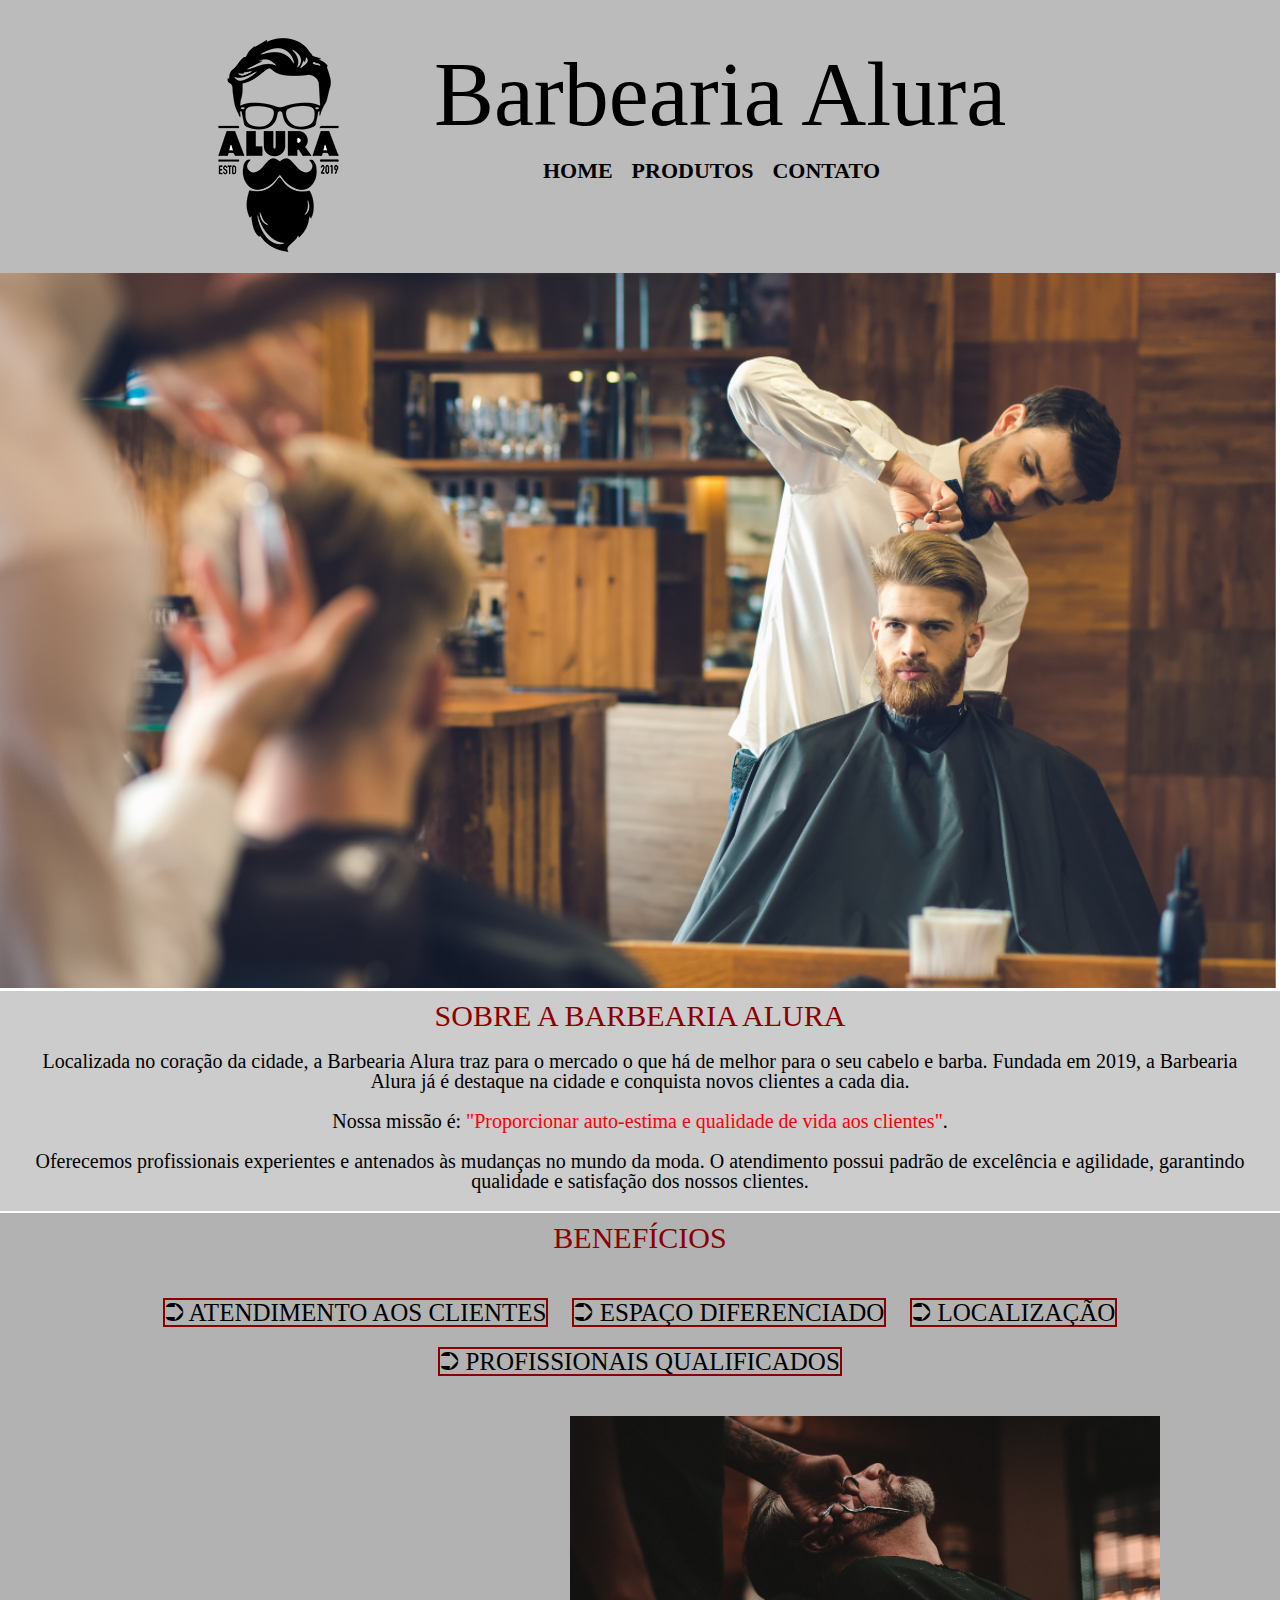
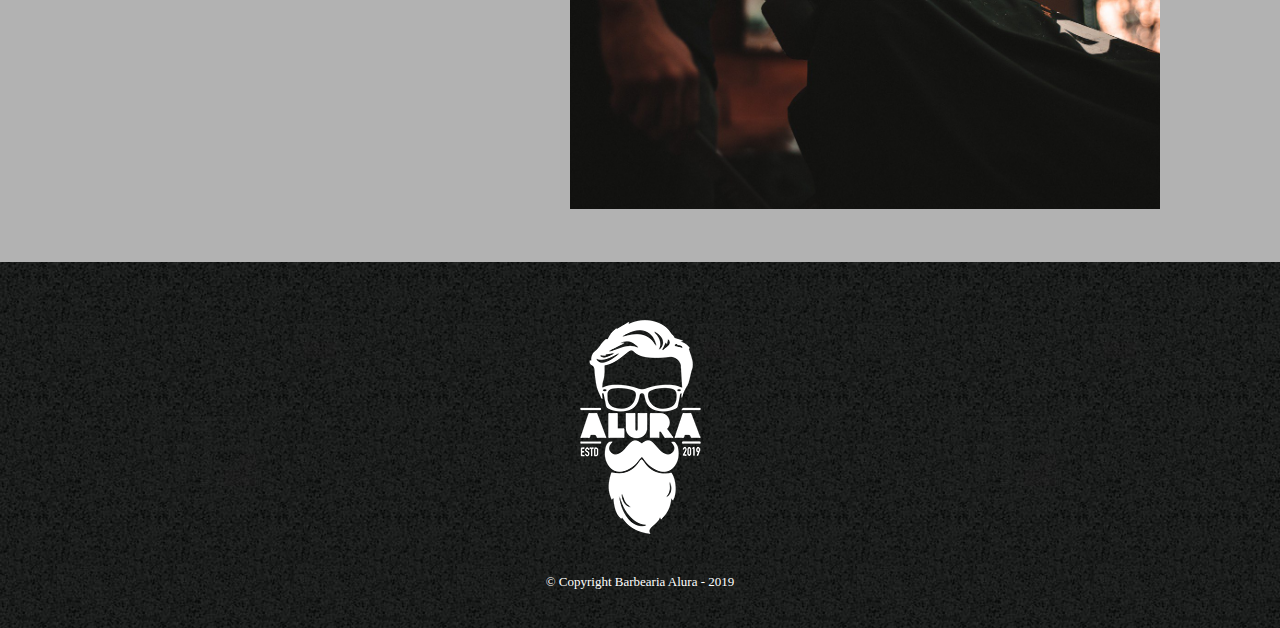
<file: site html e css/index.html>
<!DOCTYPE html>
<html lang="pt-br">
<link rel="stylesheet" href="reset.css">

	
	<head>
		<meta charset="UTF-8">
		<title>Barbearia Alura </title>
		<link rel="stylesheet" href="style.css">
	</head>
	
	<body>
		<header>
			<div class="caixa">
			<h1 class="titulo-principal">Barbearia Alura</h1>
			<img class="imagemsite" src="logo.png">
		
				<nav>	
					<ul>
						<li><a href="index.html">Home</a></li>
						<li><a href="produtos.html">Produtos</a></li>
						<li><a href="contato.html">Contato</a></li>
					</ul>
				</nav>
			</div>
		</header>
		
		<img id= "banner" src="banner.png">
		<div class="principal">

			<h2 class="titulo-centralizado">Sobre a Barbearia Alura</h2>

			<p>Localizada no coração da cidade, a Barbearia Alura traz para o mercado o que há de melhor para o seu cabelo e barba. Fundada em 2019, a Barbearia Alura já é destaque na cidade e conquista novos clientes a cada dia.</p>

			<p id="missao"><em>Nossa missão é: <strong>"Proporcionar auto-estima e qualidade de vida aos clientes"</strong>.</em></p>

			<p>Oferecemos profissionais experientes e antenados às mudanças no mundo da moda. O atendimento possui padrão de excelência e agilidade, garantindo qualidade e satisfação dos nossos clientes.
			</p>
	</div>

		<div class="benefícios">
			<h3 class="titulo-centralizado2">Benefícios</h3>
<main>
			<ul class="itens2">
				<li style="border:2px solid darkred;"class="itens">	
	
			&#11146; Atendimento aos clientes</li>
				<li style="border:2px solid darkred;"class="itens">	
			&#11146; Espaço diferenciado</li>
				<li style="border:2px solid darkred;"class="itens">	
			&#11146; Localização</li>
				<li style="border:2px solid darkred;"class="itens">	
			&#11146; Profissionais Qualificados</li>
			</ul>
			<img src="beneficios.jpg"class="imagembeneficios">
</main>
				</div>
				<footer>
			<img src="logo-branco.png">
			<p class="copyright">&copy; Copyright Barbearia Alura - 2019
		</footer>
	</body>
</html>
</file>
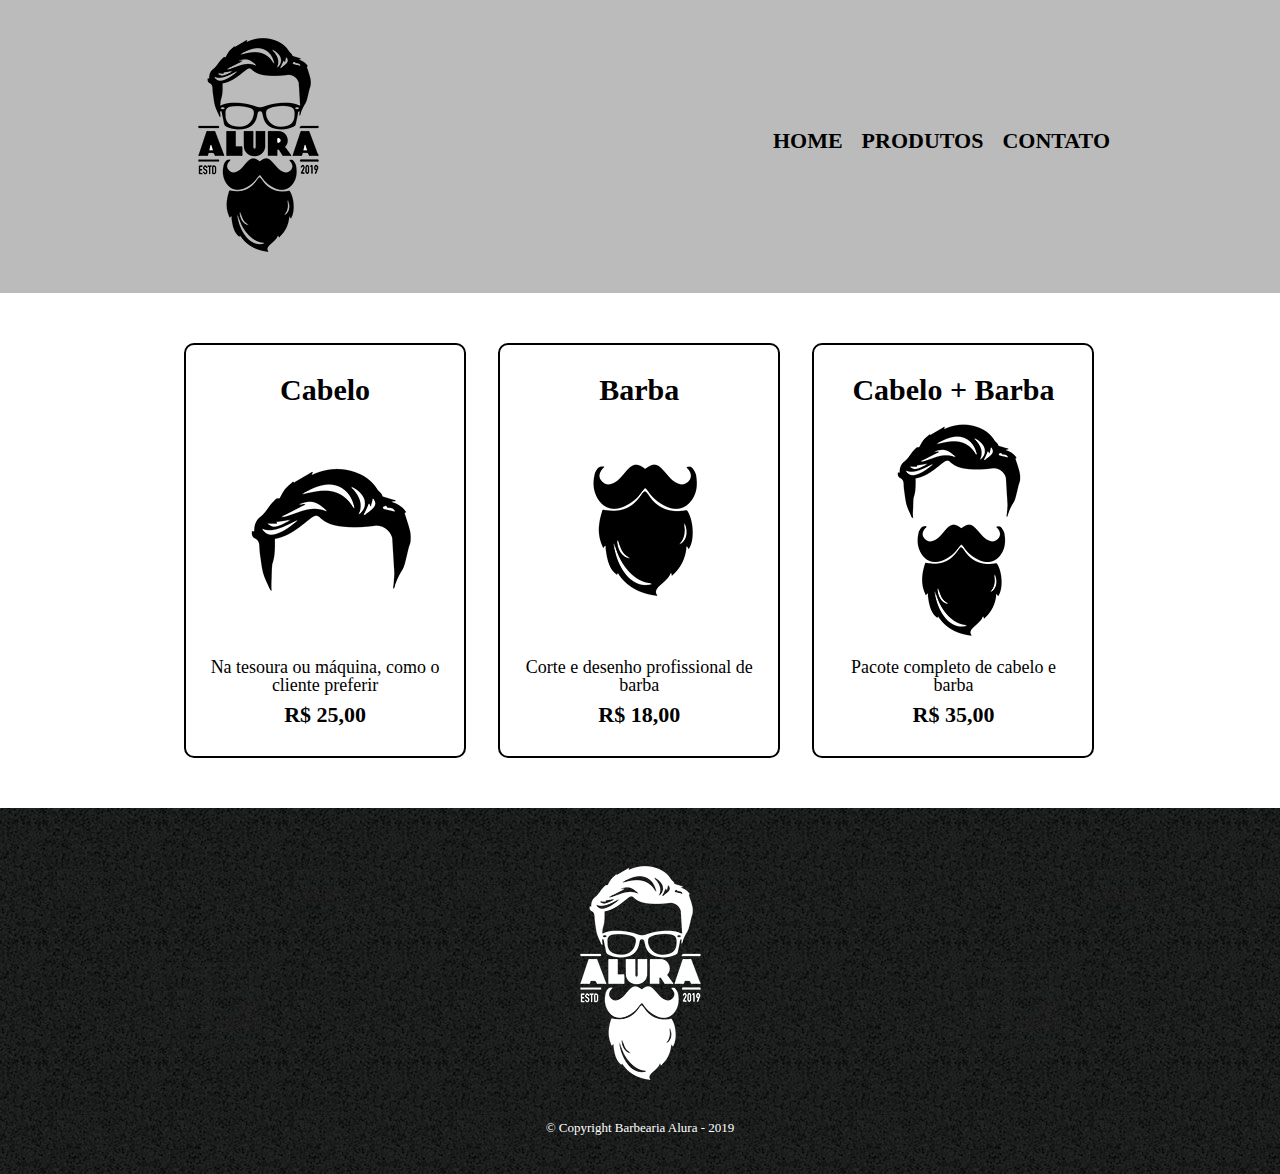
<file: site html e css/produtos.html>
<!DOCTYPE html>
<html>
	<head>
		<meta charset="UTF-8">
		<title>Produtos - Barbearia Alura</title>

		<link rel="stylesheet" href="reset.css">
		<link rel="stylesheet" href="produtos.css">
	</head>
	<body>
		<header>
			<div class="caixa">
				<h1><img src="logo.png"></h1>
   		 
   		 		<nav>
					<ul>
						<li><a href="index.html">Home</a></li>
						<li><a href="produtos.html">Produtos</a></li>
						<li><a href="contato.html">Contato</a></li>
					</ul>
				</nav>
			</div>
		</header>

		<main>
			<ul class="produtos">
				<li>
					<h2>Cabelo</h2>
					<img src="cabelo.jpg">
					<p class="produto-descricao">Na tesoura ou máquina, como o cliente preferir</p>
					<p class="produto-preco">R$ 25,00</p>
				</li>
				<li>
					<h2>Barba</h2>
					<img src="barba.jpg">
					<p class="produto-descricao">Corte e desenho profissional de barba</p>
					<p class="produto-preco">R$ 18,00</p>
				</li>
				<li>
					<h2>Cabelo + Barba</h2>
					<img src="cabelo+barba.jpg">
					<p class="produto-descricao">Pacote completo de cabelo e barba</p>
					<p class="produto-preco">R$ 35,00</p>
				</li>
			</ul>
		</main>

		<footer>
			<img src="logo-branco.png">
			<p class="copyright">&copy; Copyright Barbearia Alura - 2019
		</footer>
	</body>
</html>
</file>
<file: site html e css/style.css>
body {

}

header {
	background: #BBBBBB;
	padding: -20px;
}

.caixa{
	position:  relative;
	width:  940px;
	margin:  0 auto;
}

nav{
	display: block;
	position:  absolute;
	top:  160px;
	right:  230px;
}

nav li {
	display: inline;
	margin: 0 0 0 15px;
}

nav a {
	text-transform: uppercase;
	color: #000000;
	font-weight:  bold;
	font-size:  22px;
	text-decoration:  none;
}

.imagemsite {
	margin-top: -120px;
	margin-left: 20px;
}

nav a:hover{
	color:  #C78C19;
	text-decoration:  underline;
}

#banner{
	width: 100%;

}

.principal {
	background: #CCCCCC;
	padding:  20px;

}
.titulo-principal {
	margin-left: 160px;
	text-align:  center;
	padding-top: 50px;
	position:  relative;
	font-size: 90px;
}

.titulo-centralizado {
	text-align: center;
	text-transform: uppercase;
	margin-top: -10px;
	font-size: 30px;
	color: darkred;

}
p {
	text-align: center;
	margin-top: 20px;
	font-size: 20px;
}

#missao {
	font-size: 20px
}

em strong {
	color: #FF0000;
}

.itens{
	font-style: unset;
	font-size: 25px;
	display: inline-block;
	margin: 10px;
}

.benefícios {
	background: #b2b2b2;
	padding:  50px;
	margin-top: 2px;
	text-align: center;
}

.titulo-centralizado2 {
	text-align: center;
	font-size: 30px;
	margin-top: -40px;
	color: darkred;
	text-transform: uppercase;
}

.imagembeneficios {
	margin-top: 30px;
	width: 50%;
	margin-left: 450px;
}

.itens2 {
	margin-top: 35px;
	text-transform: uppercase;
	color: black;
}

footer {
	text-align: center;
	background:  url("bg.jpg");
	padding:  40px 0;
}

footer {

}

.copyright {
	color:  #FFFFFF;
	font-size:  13px;
	margin-top: 20px;
}
</file>
<file: site html e css/produtos.css>
header {
	background:  #BBBBBB;
	padding:  20px 0;
}

.caixa{
	position:  relative;
	width:  940px;
	margin:  0 auto;
}

nav{
	position:  absolute;
	top:  110px;
	right:  0;
}

nav li {
	display:  inline;
	margin: 0 0 0 15px;
}

nav a {
	text-transform: uppercase;
	color: #000000;
	font-weight:  bold;
	font-size:  22px;
	text-decoration:  none;
}

nav a:hover{
	color:  #C78C19;
	text-decoration:  underline;
}

.produtos {
	width:  940px;
	margin: 0 auto;
	padding: 50px 0;
}

.produtos li {
	display: inline-block;
	text-align: center;
	width:  30%;
	vertical-align: top;
	margin:  0 1.5%;
	padding:  30px 20px;
	box-sizing: border-box;
	border: 2px solid #000000;
	border-radius:  10px;
}

.produtos li:hover {
	border-color: #C78C19;
	font-size:  40px;
}

.produtos li:active {
	border-color:  #088C19;
}

.produtos li:hover h2{
	font-size:  34px;
}

.produtos h2 {
 font-size: 30px;
 font-weight: bold;
}

.produto-descricao {
	font-size:  18px;
}

.produto-preco {
	font-size:  22px;
	font-weight: bold;
	margin-top: 10px;
}

footer {
	text-align: center;
	background:  url("bg.jpg");
	padding:  40px 0;
}

footer {

}

.copyright {
	color:  #FFFFFF;
	font-size:  13px;
	margin-top: 20px;
}
</file>
